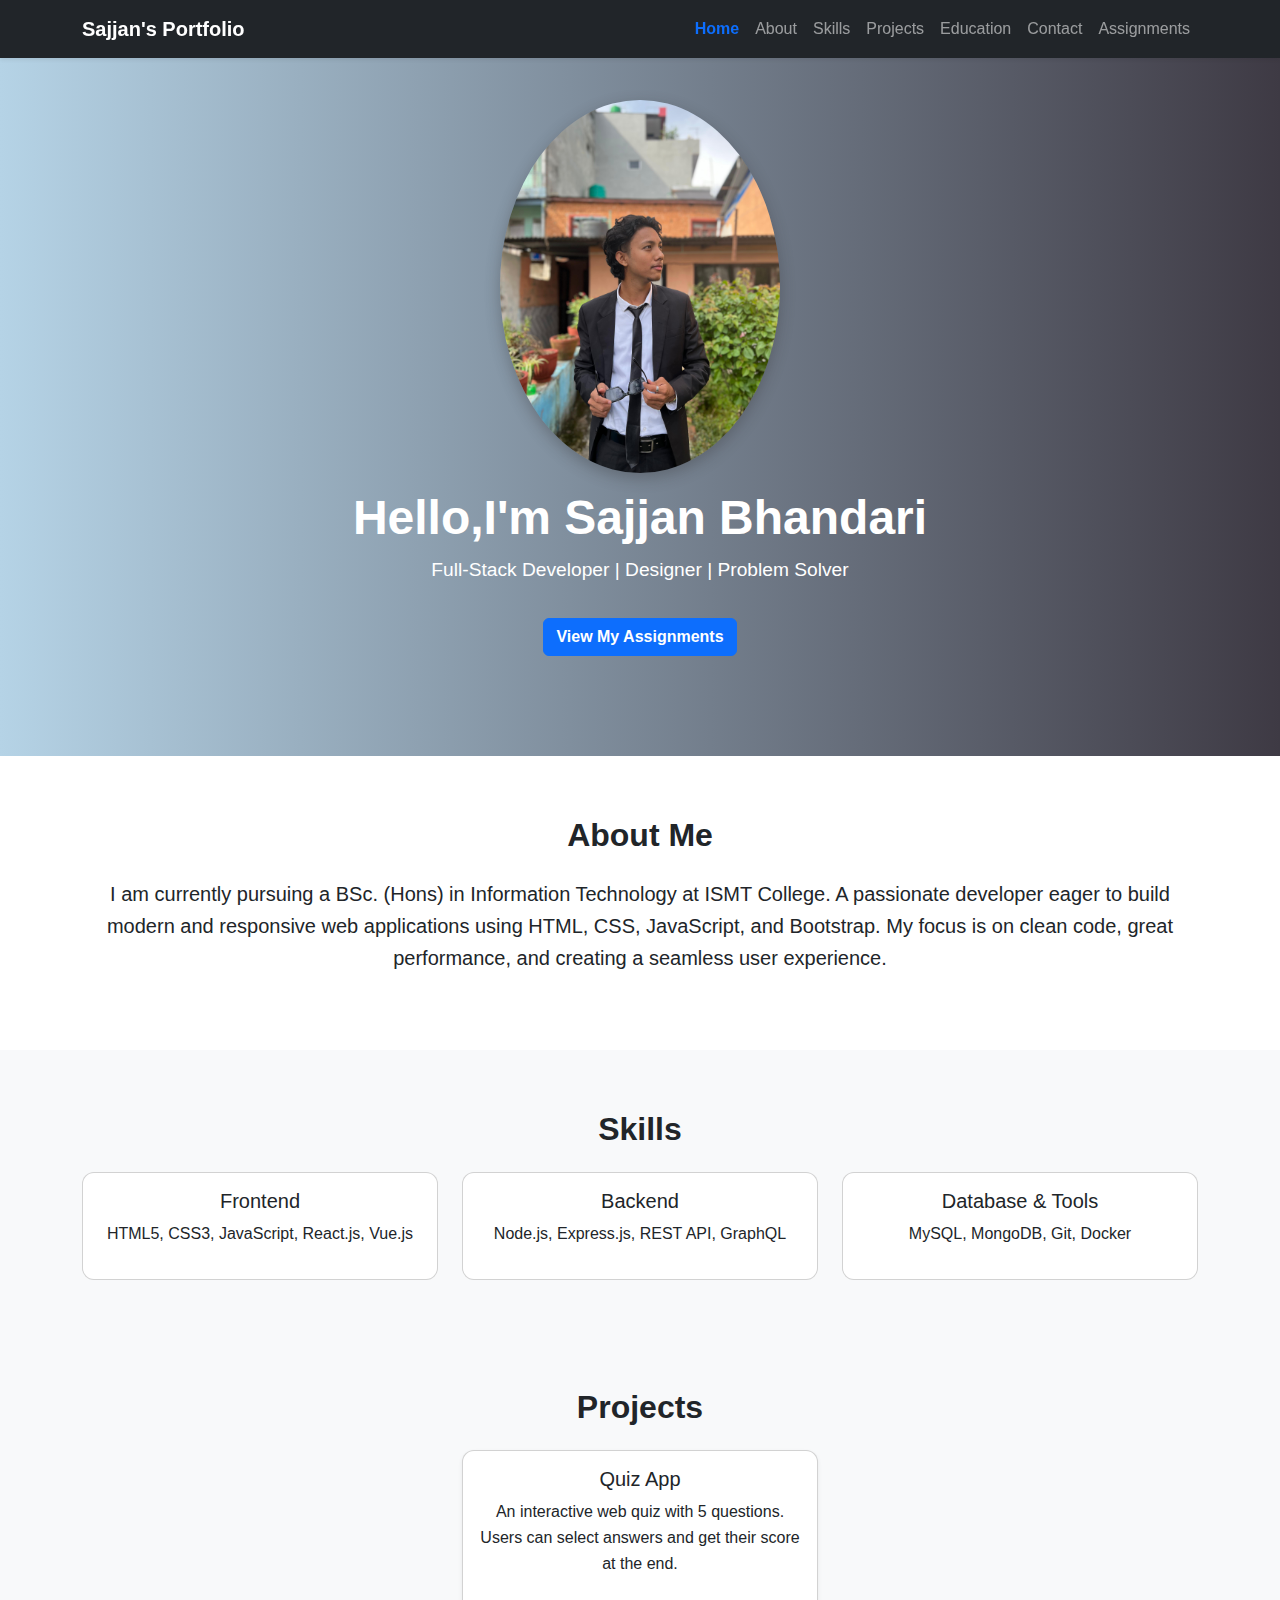
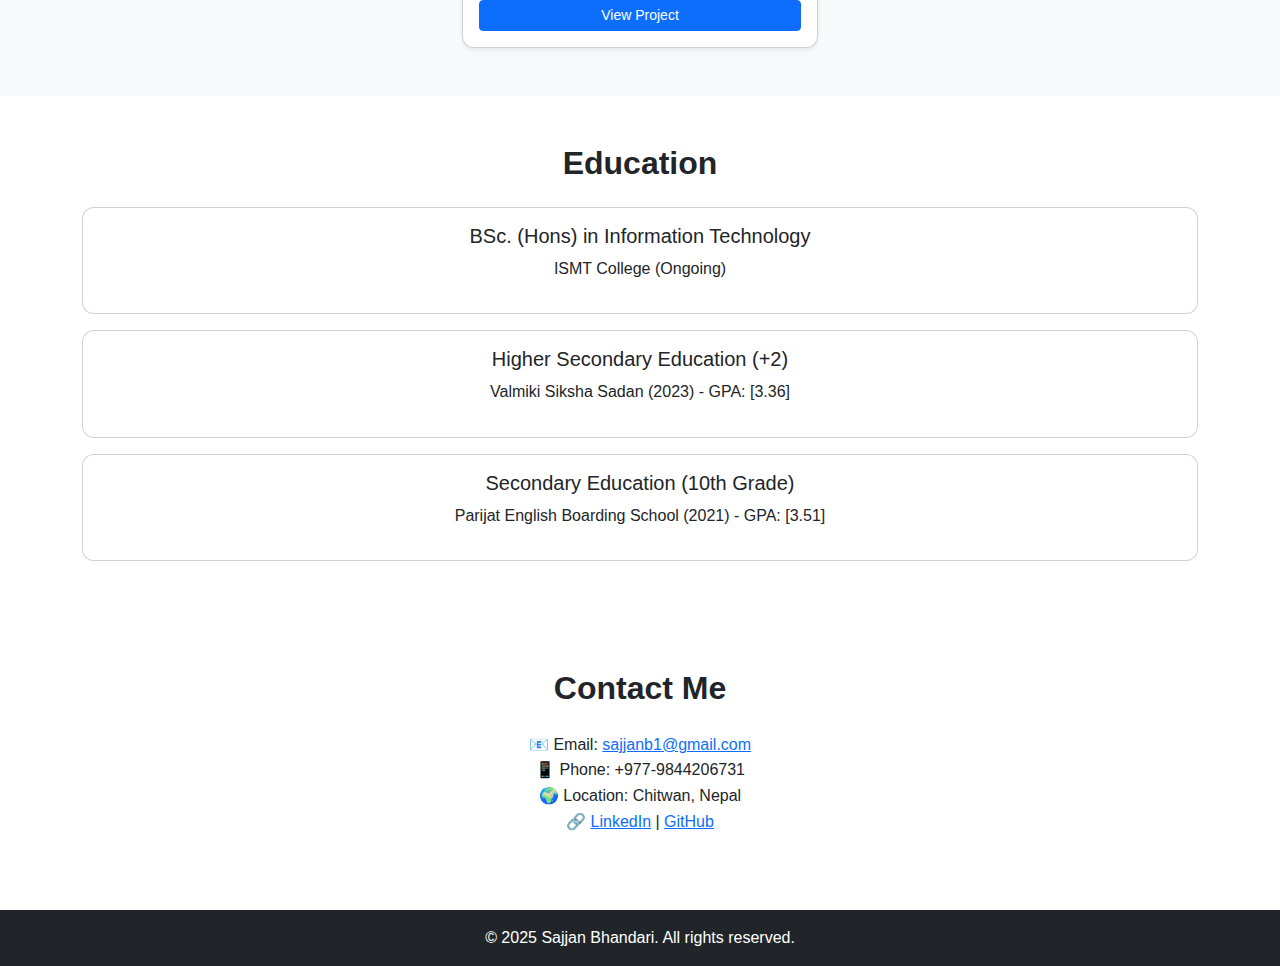
<file: index.html>
<!DOCTYPE html>
<html lang="en">

<head>
  <meta charset="UTF-8" />
  <meta name="viewport" content="width=device-width, initial-scale=1.0" />
  <title>Sajjan Bhandari | Portfolio</title>

  <!-- Bootstrap CSS -->
  <link href="https://cdn.jsdelivr.net/npm/bootstrap@5.3.2/dist/css/bootstrap.min.css" rel="stylesheet">

  <!-- Custom CSS -->
  <link rel="stylesheet" href="portfolio.css">
</head>

<body>

  <!-- Navbar -->
  <nav class="navbar navbar-expand-lg navbar-dark bg-dark fixed-top shadow-sm">
    <div class="container">
      <a class="navbar-brand fw-bold" href="#">Sajjan's Portfolio</a>
      <button class="navbar-toggler" type="button" data-bs-toggle="collapse" data-bs-target="#navbarNav">
        <span class="navbar-toggler-icon"></span>
      </button>
      <div class="collapse navbar-collapse" id="navbarNav">
        <ul class="navbar-nav ms-auto">
          <li class="nav-item"><a class="nav-link active" href="#home" onclick="setActive(this)">Home</a></li>
          <li class="nav-item"><a class="nav-link" href="#about" onclick="setActive(this)">About</a></li>
          <li class="nav-item"><a class="nav-link" href="#skills" onclick="setActive(this)">Skills</a></li>
          <li class="nav-item"><a class="nav-link" href="#projects" onclick="setActive(this)">Projects</a></li>
          <li class="nav-item"><a class="nav-link" href="#education" onclick="setActive(this)">Education</a></li>
          <li class="nav-item"><a class="nav-link" href="#contact" onclick="setActive(this)">Contact</a></li>
          <li class="nav-item"> <a class="nav-link" href="Assignment.html" onclick="setActive(this)">Assignments</a></li>
        </ul>
      </div>
    </div>
  </nav>

  <!-- Home Section -->
  <header id="home">
    <div class="container text-center">
      <img src="Sajjan Photo.jpg" alt="Profile Photo" class="profile-img mb-3">
      <h1>Hello,<strong>I'm Sajjan Bhandari</strong> </h1>
      <p>Full-Stack Developer | Designer | Problem Solver</p>
      <a href="Assignment.html" class="btn btn-primary mt-3"> <strong>View My Assignments</strong></a>
    </div>
  </header>

  <!-- About Section -->
  <section id="about" class="container">
    <h2 class="text-center fw-bold mb-4">About Me</h2>
    <p class="lead text-center">
      I am currently pursuing a BSc. (Hons) in Information Technology at ISMT College.
      A passionate developer eager to build modern and responsive web applications using HTML, CSS, JavaScript, and
      Bootstrap.
      My focus is on clean code, great performance, and creating a seamless user experience.
    </p>
  </section>

  <!-- Skills Section -->
  <section id="skills" class="bg-light">
    <div class="container">
      <h2 class="text-center fw-bold mb-4">Skills</h2>
      <div class="row text-center">
        <div class="col-md-4">
          <div class="card p-3">
            <h5>Frontend</h5>
            <p>HTML5, CSS3, JavaScript, React.js, Vue.js</p>
          </div>
        </div>
        <div class="col-md-4">
          <div class="card p-3">
            <h5>Backend</h5>
            <p>Node.js, Express.js, REST API, GraphQL</p>
          </div>
        </div>
        <div class="col-md-4">
          <div class="card p-3">
            <h5>Database & Tools</h5>
            <p>MySQL, MongoDB, Git, Docker</p>
          </div>
        </div>
      </div>
    </div>
  </section>

  <!-- Projects Section -->
  <section id="projects" class="bg-light py-5">
    <div class="container">
      <h2 class="text-center fw-bold mb-4">Projects</h2>
      <div class="row justify-content-center">

        <div class="col-md-4">
          <div class="card p-3 shadow-sm text-center">
            <h5>Quiz App </h5>
            <p>An interactive web quiz with 5 questions. Users can select answers and get their score at the end.</p>
            <a href="quiz.html" class="btn btn-sm btn-primary mt-2" target="_blank">View Project</a>
          </div>
        </div>
      </div>
    </div>
  </section>
  </div>
  </section>

  <!-- Education Section -->
  <section id="education" class="container py-5">
    <h2 class="text-center fw-bold mb-4">Education</h2>

    <div class="card p-3 mb-3 text-center">
      <h5>BSc. (Hons) in Information Technology</h5>
      <p>ISMT College (Ongoing)</p>
    </div>

    <div class="card p-3 mb-3 text-center">
      <h5>Higher Secondary Education (+2)</h5>
      <p>Valmiki Siksha Sadan (2023) - GPA: [3.36]</p>
    </div>

    <div class="card p-3 text-center">
      <h5>Secondary Education (10th Grade)</h5>
      <p>Parijat English Boarding School (2021) - GPA: [3.51]</p>
    </div>
  </section>

  <!-- Contact Section -->
  <section id="contact" class="container">
    <h2 class="text-center fw-bold mb-4">Contact Me</h2>
    <p class="text-center">
      📧 Email: <a href="mailto:sajjanb1@gmail.com">sajjanb1@gmail.com</a><br>
      📱 Phone: +977-9844206731<br>
      🌍 Location: Chitwan, Nepal<br>
      🔗 <a href="https://www.linkedin.com/feed/" target="_blank">LinkedIn</a> |
      <a href="https://github.com/Sajjan722" target="_blank">GitHub</a>
    </p>
  </section>

  <!-- Footer -->
  <footer class="text-center">
    © 2025 Sajjan Bhandari. All rights reserved.
  </footer>

  <!-- Bootstrap JS -->
  <script src="https://cdn.jsdelivr.net/npm/bootstrap@5.3.2/dist/js/bootstrap.bundle.min.js"></script>

  <!-- Custom JS -->
  <script src="portfolio.js"></script>
</body>


</html>
</file>
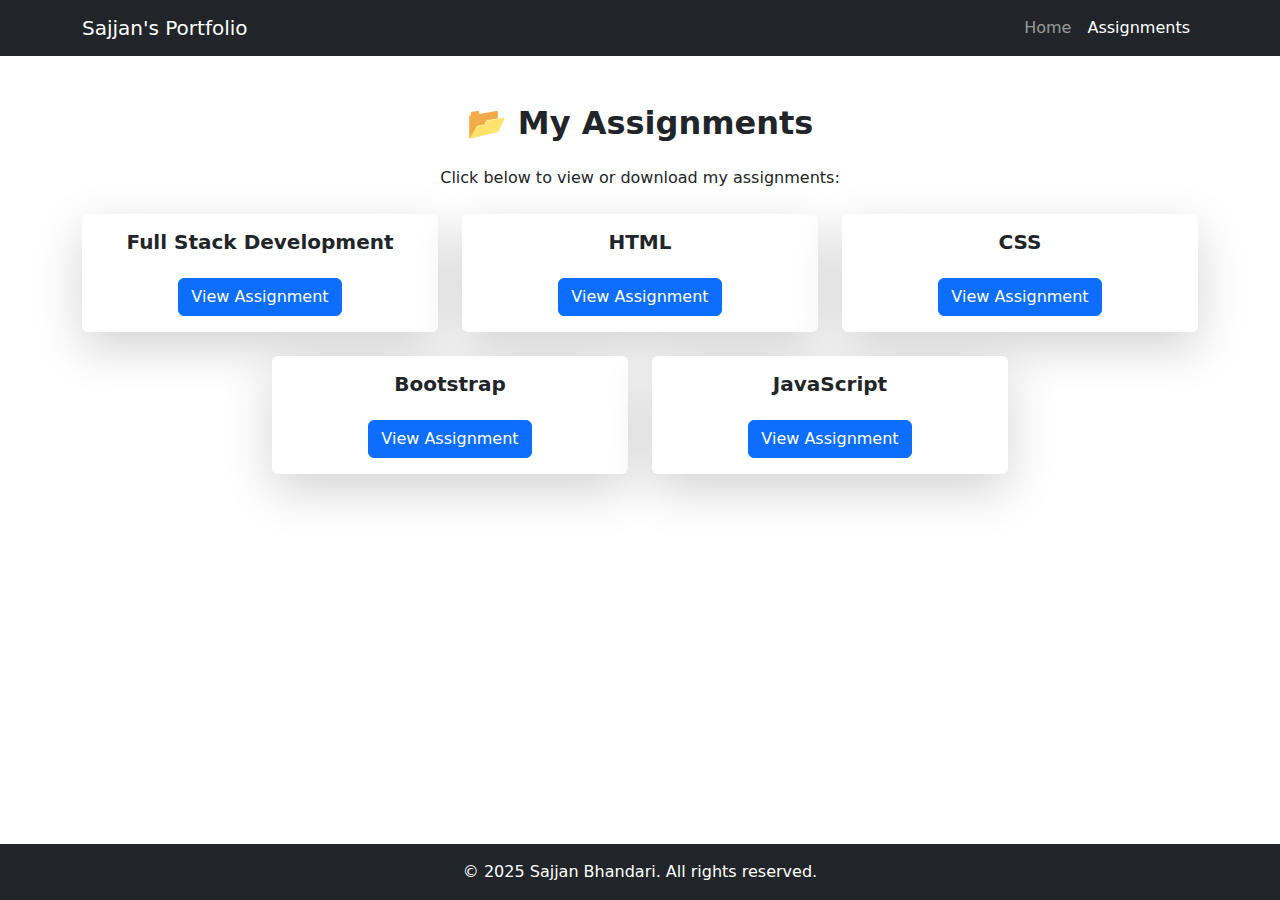
<file: Assignment.html>
<!DOCTYPE html>
<html lang="en">

<head>
  <meta charset="UTF-8">
  <meta name="viewport" content="width=device-width, initial-scale=1.0">
  <title>Assignment Portfolio</title>
  <link href="bootstrap.min.css" rel="stylesheet">
  <link rel="stylesheet" href="script.js">
  <link rel="stylesheet" href="style.css">
</head>

<body class="d-flex flex-column min-vh-100">

  <!-- Navbar -->
  <nav class="navbar navbar-expand-lg navbar-dark bg-dark">
    <div class="container">
      <a class="navbar-brand" href="index.html">Sajjan's Portfolio</a>
      <button class="navbar-toggler" type="button" data-bs-toggle="collapse" data-bs-target="#navbarNav">
        <span class="navbar-toggler-icon"></span>
      </button>
      <div class="collapse navbar-collapse" id="navbarNav">
        <ul class="navbar-nav ms-auto">
          <li class="nav-item">
            <a class="nav-link" href="index.html">Home</a>
          </li>
          <li class="nav-item">
            <a class="nav-link active" href="Assignment.html">Assignments</a>
          </li>
        </ul>
      </div>
    </div>
  </nav>

  <!-- Assignments Section -->
  <section id="assignments" class="container my-5 flex-grow-1">
    <h2 class="text-center mb-4 fw-bold">📂 My Assignments</h2>
    <p class="text-center mb-4">Click below to view or download my assignments:</p>

    <!-- Full stack development -->
    <div class="row g-4 justify-content-center">
      <div class="col-md-4">
        <div class="card shadow-lg text-center border-0">
          <div class="card-body">
            <h5 class="card-title fw-bold">Full Stack Development</h5>
            <a href="Full Stack.pdf" target="_blank" class="btn btn-primary mt-3">View Assignment</a>
          </div>
        </div>
      </div>

      <!-- HTML -->
      <div class="col-md-4">
        <div class="card shadow-lg text-center border-0">
          <div class="card-body">
            <h5 class="card-title fw-bold">HTML</h5>
            <a href="HTML.pdf" target="_blank" class="btn btn-primary mt-3">View Assignment</a>
          </div>
        </div>
      </div>

      <!--CSS -->
      <div class="col-md-4">
        <div class="card shadow-lg text-center border-0">
          <div class="card-body">
            <h5 class="card-title fw-bold">CSS</h5>
            <a href="CSS.pdf" target="_blank" class="btn btn-primary mt-3">View Assignment</a>
          </div>
        </div>
      </div>

      <!-- Bootstrap -->
      <div class="col-md-4">
        <div class="card shadow-lg text-center border-0">
          <div class="card-body">
            <h5 class="card-title fw-bold">Bootstrap</h5>
            <a href="Bootstrap.pdf" target="_blank" class="btn btn-primary mt-3">View Assignment</a>
          </div>
        </div>
      </div>
      
      <!-- JavaScript -->
      <div class="col-md-4">
        <div class="card shadow-lg text-center border-0">
          <div class="card-body">
            <h5 class="card-title fw-bold">JavaScript</h5>
            <a href="Java.pdf" target="_blank" class="btn btn-primary mt-3">View Assignment</a>
          </div>
        </div>
      </div>
    </div>
  </section>

  <!-- Footer -->
  <footer class="bg-dark text-white text-center py-3 mt-auto">
    © 2025 Sajjan Bhandari. All rights reserved.
  </footer>

  <script src="bootstrap.min.css"></script>
</body>


</html>
</file>
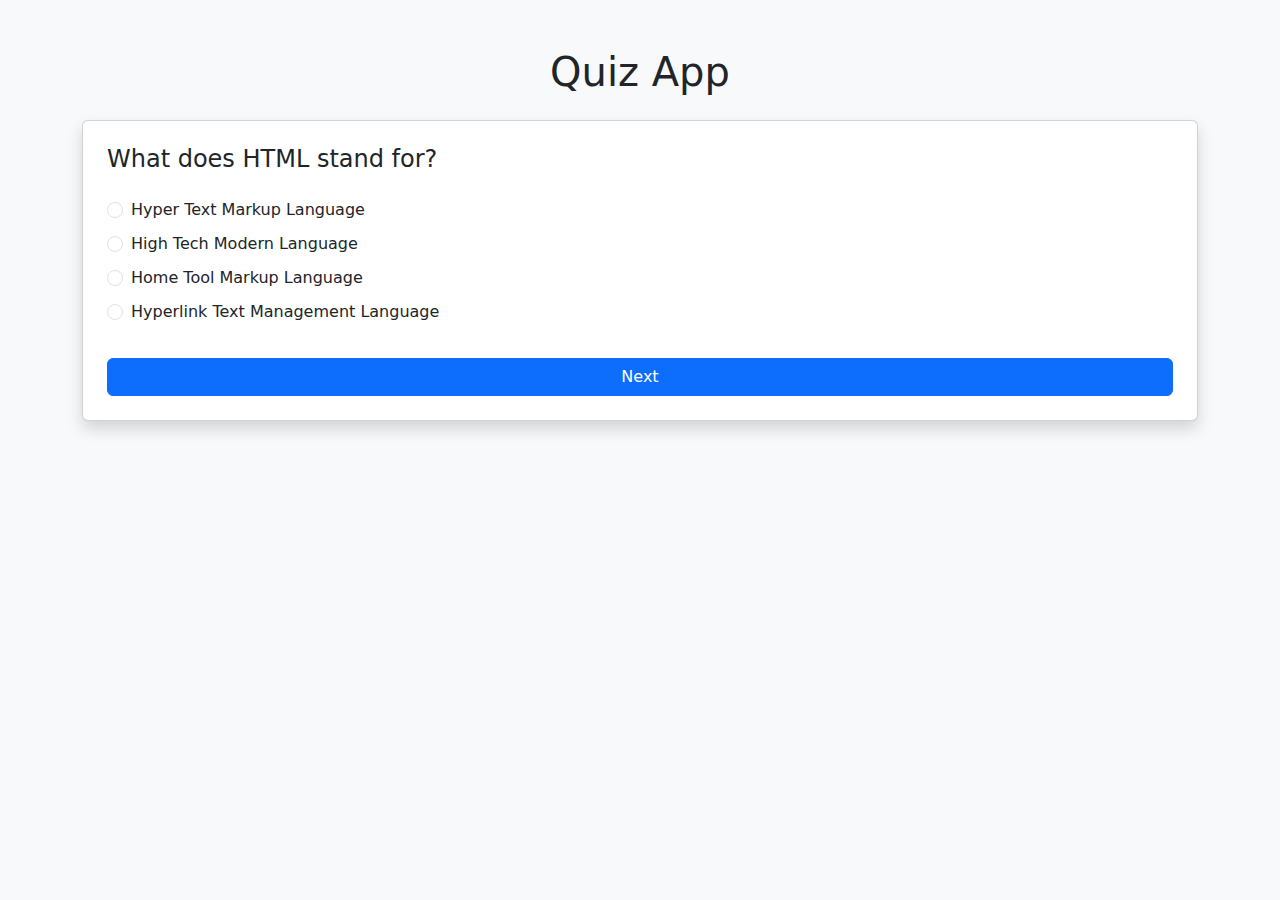
<file: quiz.html>
<!DOCTYPE html>
<html lang="en">
<head>
  <meta charset="UTF-8">
  <meta name="viewport" content="width=device-width, initial-scale=1.0">
  <title>Quiz App</title>
  <link href="bootstrap.min.css" rel="stylesheet">
  <link rel="stylesheet" href="quiz.css">
</head>
<body class="bg-light">

  <div class="container mt-5">
    <h1 class="text-center mb-4"> Quiz App</h1>
    <div class="card p-4 shadow" id="quizContainer">
      <h4 id="question"></h4>
      <div id="options" class="mt-3"></div>
      <button id="nextBtn" class="btn btn-primary mt-4" onclick="nextQuestion()">Next</button>
    </div>
    <div id="result" class="text-center mt-5 d-none">
      <h2>Your Score: <span id="score"></span></h2>
      <button class="btn btn-success mt-3" onclick="restartQuiz()">Restart</button>
    </div>
  </div>

  <script src="quiz.js"></script>
</body>
</html>
</file>
<file: portfolio.css>
body {
  font-family: 'Segoe UI', Tahoma, Geneva, Verdana, sans-serif;
  line-height: 1.6;
  scroll-behavior: smooth;
}

header {
  background: linear-gradient(to right, #b5d3e6, #3e3a44);
  color: white;
  padding: 100px 0;
  text-align: center;
}

header h1 {
  font-size: 3rem;
  font-weight: bold;
}

header p {
  font-size: 1.2rem;
}

section {
  padding: 60px 0;
}

.navbar .nav-link.active {
  font-weight: bold;
  color: #0d6efd !important;
}

footer {
  background: #212529;
  color: #fff;
  padding: 15px 0;
}

.profile-img {
  max-width: 280px;
  border-radius: 50%;
  box-shadow: 0 5px 15px rgba(39, 37, 37, 0.3);
}

.card {
  border-radius: 12px;
  transition: 0.3s;
}

.card:hover {
  transform: translateY(-5px);
  box-shadow: 0 10px 20px rgba(0,0,0,0.2);
}
</file>
<file: style.css>
/* 🔹 Contact Section */
#contact {
  background: #f8f9fa;
  border-radius: 8px;
  padding: 40px;
}
#contact p {
  font-size: 1.1rem;
  color: #333;
}
#contact a {
  text-decoration: none;
  color: #007bff;
}
#contact a:hover {
  text-decoration: underline;
}
</file>
<file: quiz.css>
.option {
  margin-bottom: 10px;
  cursor: pointer;
}
.option input {
  margin-right: 8px;
}
</file>
